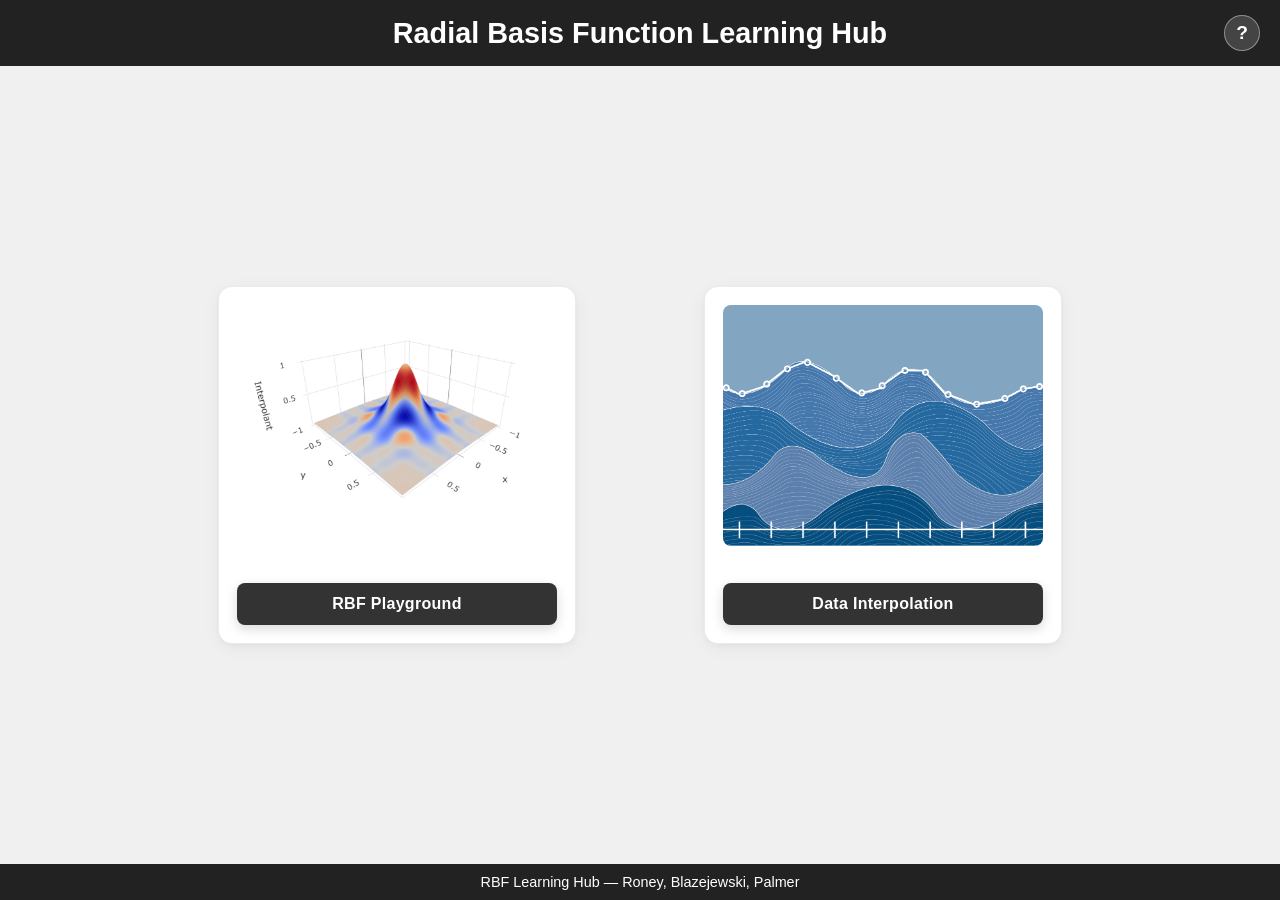
<file: index.html>
<!DOCTYPE html>
<html lang="en">
<head>
    <meta charset="UTF-8">
    <title>RBF Learning Hub</title>
    <link rel="icon" type="image/x-icon" href="curveIcon.png">
    <link rel="stylesheet" href="style.css">
    <script src="script.js" defer></script>
</head>

<body>

<header>
    <!-- Left side: Kept empty to balance the flexbox -->
    <div class="header-side"></div>
    
    <div class="header-title">
        Radial Basis Function Learning Hub
    </div>
    
    <!-- Right side: Question mark button -->
    <div class="header-side right">
        <button type="button" class="header-btn icon-btn" title="Help">?</button>
    </div>
</header>

<!-- Help Popup -->
<div id="help-overlay"></div>

<div id="help-popup">
    <h2>RBF Learning Hub Guide</h2>
    <p>Welcome to the Radial Basis Function Learning Hub! Explore RBF function interpolation and apply RBF techniques to real-world data using the following modules:</p>

    <ul class="no-bullets">
        <li><strong>RBF Playground:</strong> An interactive sandbox to test how different radial basis functions (Gaussian, Multiquadric, Inverse MQ, Inverse Quadratic) approximate 1D curves and 2D surfaces as you adjust node counts and the shape parameter &epsilon;. Polynomial interpolation is also included, so you can directly compare RBF Interpolation to Polynomial.</li>
        <br>
        <li><strong>Tidal Data Interpolation:</strong> A practical tool for reconstructing downsampled tidal data from different coastal NOAA datasets (Wilmington, Rhode Island, and real LIVE data) through both RBF and polynomial interpolation. Interactively cut to simulate missing or lost data to then attempt interpolating the gap.</li>
    </ul>

    <button id="help-close-btn" class="header-btn">Close</button>
</div>

<div id="options-container">

    <!-- Option 1 -->
    <div class="option">
        <img src="playground/playgroundOptionBG.png" alt="Placeholder Image">
        <button onclick="location.href='playground/rbf_playground.html'", id="opt1">
            RBF Playground
        </button>
    </div>

    <!-- Option 2 -->
    <div class="option">
        <img src="data_Interpolation\tidalbg.png" alt="Placeholder Image">
        <button onclick="location.href='data_Interpolation/data_interpolation.html'", id="opt2">Data Interpolation</button>
    </div>
</div>

<footer>
    RBF Learning Hub — Roney, Blazejewski, Palmer
</footer>

</body>
</html>
</file>
<file: style.css>
header {
    background: #222;
    color: white;
    padding: 15px 20px;
    display: flex;
    justify-content: space-between;
    align-items: center;
}

.header-side {
    flex: 1; 
}

.header-side.right {
    text-align: right; 
}

.header-title {
    flex: 2;
    text-align: center;
    font-size: 1.8rem;
    font-weight: bold;
}

.header-btn {
    background: #444;
    color: white;
    border: none;
    padding: 8px 16px;
    border-radius: 6px;
    cursor: pointer;
    font-size: 1rem;
    transition: background 0.2s;
}

.header-btn:hover {
    background: #666;
}

.icon-btn {
    width: 36px;
    height: 36px;
    border-radius: 50%;
    border: 1px solid rgba(255, 255, 255, 0.4);
    padding: 0;
    font-weight: bold;
    font-size: 1.2rem;
    display: inline-flex;
    justify-content: center;
    align-items: center;
}

/* Overlay behind popup */
#help-overlay {
    position: fixed;
    top: 0;
    left: 0;
    width: 100%;
    height: 100%;
    background: rgba(0,0,0,0.55);
    display: none;
    z-index: 900;
}

/* Popup box */
#help-popup {
    position: fixed;
    top: 50%;
    left: 50%;
    transform: translate(-50%, -50%);
    background: white;
    padding: 20px 30px;
    width: 45vw;
    border-radius: 10px;
    box-shadow: 0 0 20px rgba(0,0,0,0.3);
    display: none;
    z-index: 1000;
    text-align: center;
}

#help-popup h2 {
    margin-top: 0;
    font-size: 1.6rem;
}

#help-popup p {
    font-size: 1.1rem;
    margin-bottom: 20px;
}

#help-popup li {
    font-size: 1rem;
}

body {
    margin: 0;
    font-family: Arial, sans-serif;
    background: #f0f0f0;
    display: flex;
    flex-direction: column;
    min-height: 100vh;
}

#options-container {
    display: flex;
    justify-content: center;
    align-items: center;
    align-content: center;
    padding: 40px;
    flex-wrap: wrap;
    max-width: 100%;
    gap: 10vw;
    margin: 0 auto;
    flex: 1;
}

.option {
    /* Responsive sizing instead of rigid 350px */
    flex: 1 1 300px;
    max-width: 25vw;
    min-height: 25vw;
    background: #ffffff;
    border-radius: 14px;
    border: 1px solid rgba(0, 0, 0, 0.08);
    
    /* Layered modern shadow */
    box-shadow: 0 4px 20px -2px rgba(0, 0, 0, 0.06), 
                0 2px 6px -1px rgba(0, 0, 0, 0.04);
    
    display: flex;
    flex-direction: column;
    align-items: center;
    justify-content: space-between;
    padding: 18px;
    text-align: center;
    overflow: hidden;
    
    /* Smooth transition for hover effects */
    transition: transform 0.3s cubic-bezier(0.16, 1, 0.3, 1),
                box-shadow 0.3s cubic-bezier(0.16, 1, 0.3, 1),
                border-color 0.3s ease;
}

/* Lift on hover */
.option:hover {
    transform: translateY(-5px);
    box-shadow: 0 20px 30px -10px rgba(0, 0, 0, 0.15),
                0 10px 15px -5px rgba(0, 0, 0, 0.08);
    border-color: rgba(24, 24, 253, 0.3);
}

/* Image container with scale-on-hover */
.option img {
    width: 100%;
    height: 72%;
    background: #e5e7eb;
    border-radius: 8px;
    object-fit: cover; /* Prevents image distortion */
    transition: transform 0.4s ease;
    margin-bottom: 10px;
}

.option:hover img {
    transform: scale(1.02);
}

/* Modern styled action button */
.option button {
    width: 100%;
    padding: 12px 18px;
    background: #333;
    color: white;
    border: none;
    border-radius: 8px;
    cursor: pointer;
    font-size: 1rem;
    font-weight: 600;
    letter-spacing: 0.3px;
    box-shadow: 0 4px 12px rgba(0, 0, 0, 0.15);
    transition: background 0.2s ease, 
                transform 0.15s ease, 
                box-shadow 0.2s ease;
}

.option button:hover {
    background: #555;
    transform: translateY(-2px);
    box-shadow: 0 6px 16px rgba(0, 0, 0, 0.25);
}

.option button:active {
    transform: translateY(0);
}

footer {
    background: #222;
    color: white;
    padding: 10px;
    text-align: center;
    font-size: 0.9rem;
    margin-top: auto;
}
</file>
